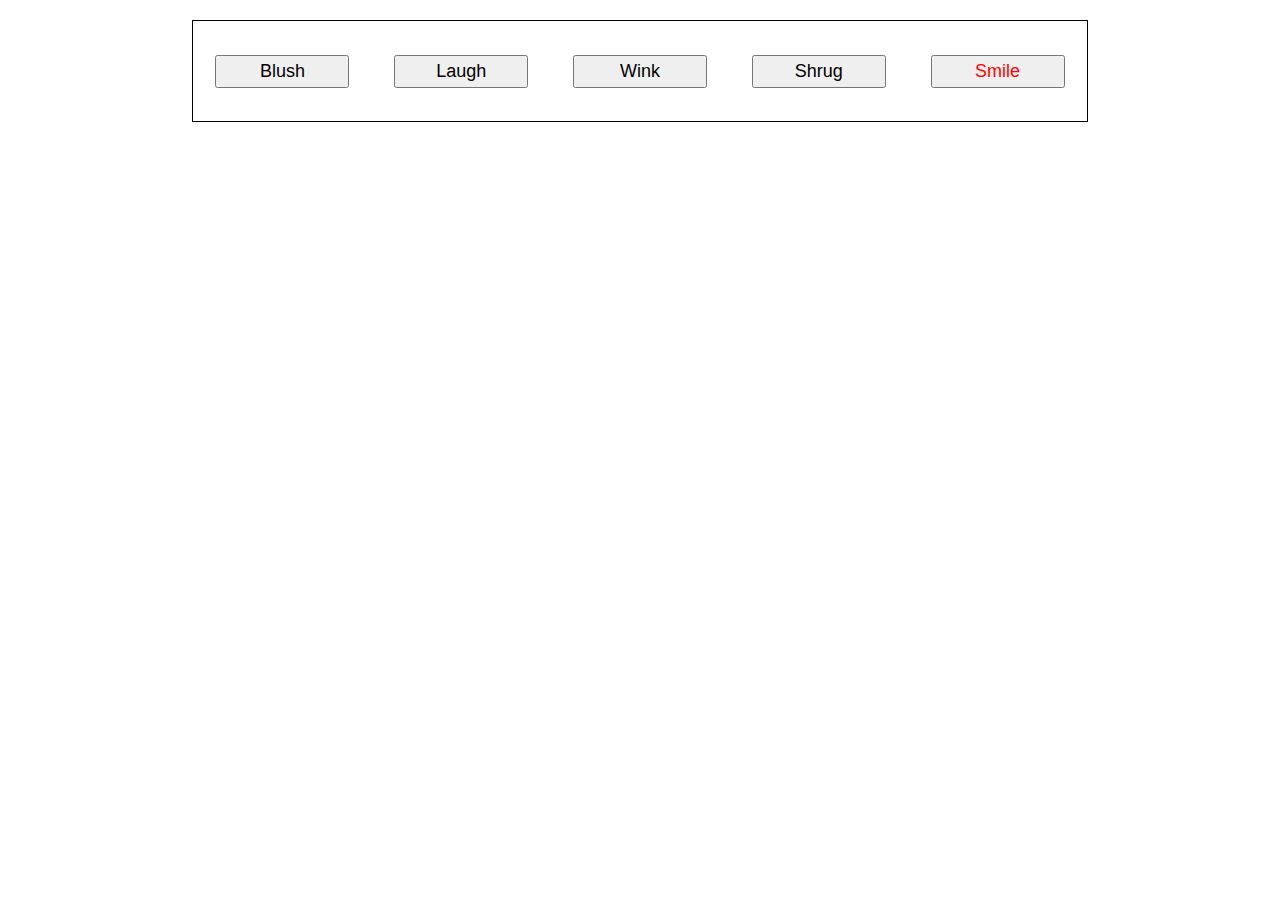
<file: test3.html>
<!DOCTYPE html>
<html>
  <head>
    <meta charset="utf-8">
    <title>Flexbox align 0 — starting code</title>
    <style>
      html {
        font-family: sans-serif;
      }

      body {
        width: 70%;
        max-width: 960px;
        margin: 20px auto;
      }

      button {
        font-size: 18px;
        line-height: 1.5;
        width: 15%;
      }

      div {
        height: 100px;
        border: 1px solid black;
        display: flex;
        align-items: center;
        justify-content:space-around;
      }

      button:first-child {
          color: red;
          order: 1;
      }

      button:last-child {
          order: -1;
      }

      /* Add your flexbox CSS below here */

      
    </style>
  </head>
  <body>
    <div>
      <button>Smile</button>
      <button>Laugh</button>
      <button>Wink</button>
      <button>Shrug</button>
      <button>Blush</button>
    </div>
  </body>
</html>
</file>
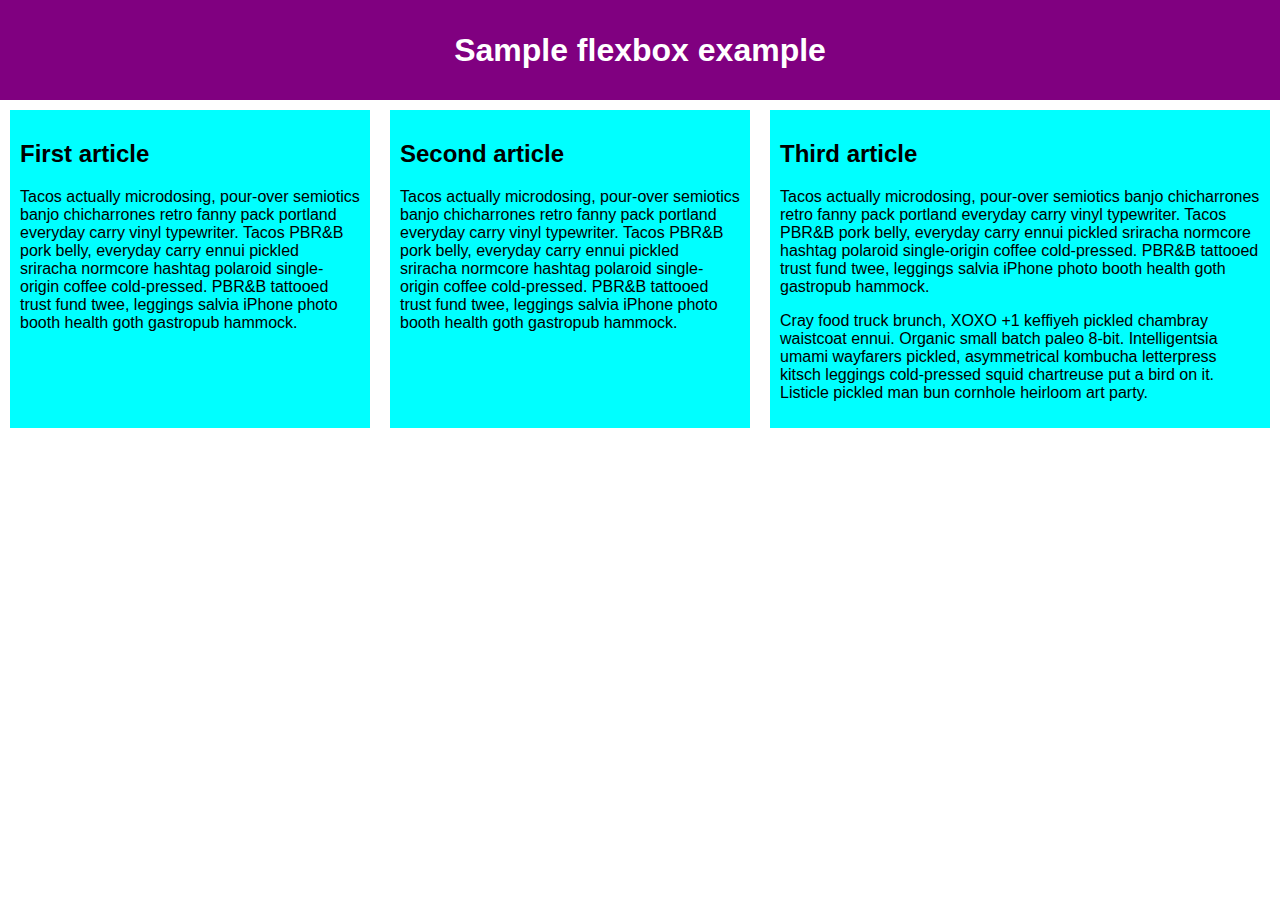
<file: testing.html>
<!DOCTYPE html>
<html>

<head>
    <meta charset="utf-8">
    <title>Flexbox 0 — starting code</title>
    <style>
        html {
            font-family: sans-serif;
        }

        body {
            margin: 0;
        }

        header {
            background: purple;
            height: 100px;
        }

        h1 {
            text-align: center;
            color: white;
            line-height: 100px;
            margin: 0;
        }

        article {
            padding: 10px;
            margin: 10px;
            background: aqua;
        }
         section {
             display: flex;
             
         }
    
    article {
        flex: 1 200px;
    }

    article:nth-of-type(3) {
        flex: 2 200px;
    }

        /* Add your flexbox CSS below here */
    </style>
</head>

<body>
    <header>
        <h1>Sample flexbox example</h1>
    </header>

    <section>
        <article>
            <h2>First article</h2>

            <p>Tacos actually microdosing, pour-over semiotics banjo chicharrones retro fanny pack portland everyday carry vinyl
                typewriter. Tacos PBR&B pork belly, everyday carry ennui pickled sriracha normcore hashtag polaroid single-origin
                coffee cold-pressed. PBR&B tattooed trust fund twee, leggings salvia iPhone photo booth health goth gastropub
                hammock.</p>
        </article>

        <article>
            <h2>Second article</h2>

            <p>Tacos actually microdosing, pour-over semiotics banjo chicharrones retro fanny pack portland everyday carry vinyl
                typewriter. Tacos PBR&B pork belly, everyday carry ennui pickled sriracha normcore hashtag polaroid single-origin
                coffee cold-pressed. PBR&B tattooed trust fund twee, leggings salvia iPhone photo booth health goth gastropub
                hammock.</p>
        </article>

        <article>
            <h2>Third article</h2>

            <p>Tacos actually microdosing, pour-over semiotics banjo chicharrones retro fanny pack portland everyday carry vinyl
                typewriter. Tacos PBR&B pork belly, everyday carry ennui pickled sriracha normcore hashtag polaroid single-origin
                coffee cold-pressed. PBR&B tattooed trust fund twee, leggings salvia iPhone photo booth health goth gastropub
                hammock.</p>

            <p>Cray food truck brunch, XOXO +1 keffiyeh pickled chambray waistcoat ennui. Organic small batch paleo 8-bit. Intelligentsia
                umami wayfarers pickled, asymmetrical kombucha letterpress kitsch leggings cold-pressed squid chartreuse
                put a bird on it. Listicle pickled man bun cornhole heirloom art party.</p>
        </article>
    </section>
</body>

</html>
</file>
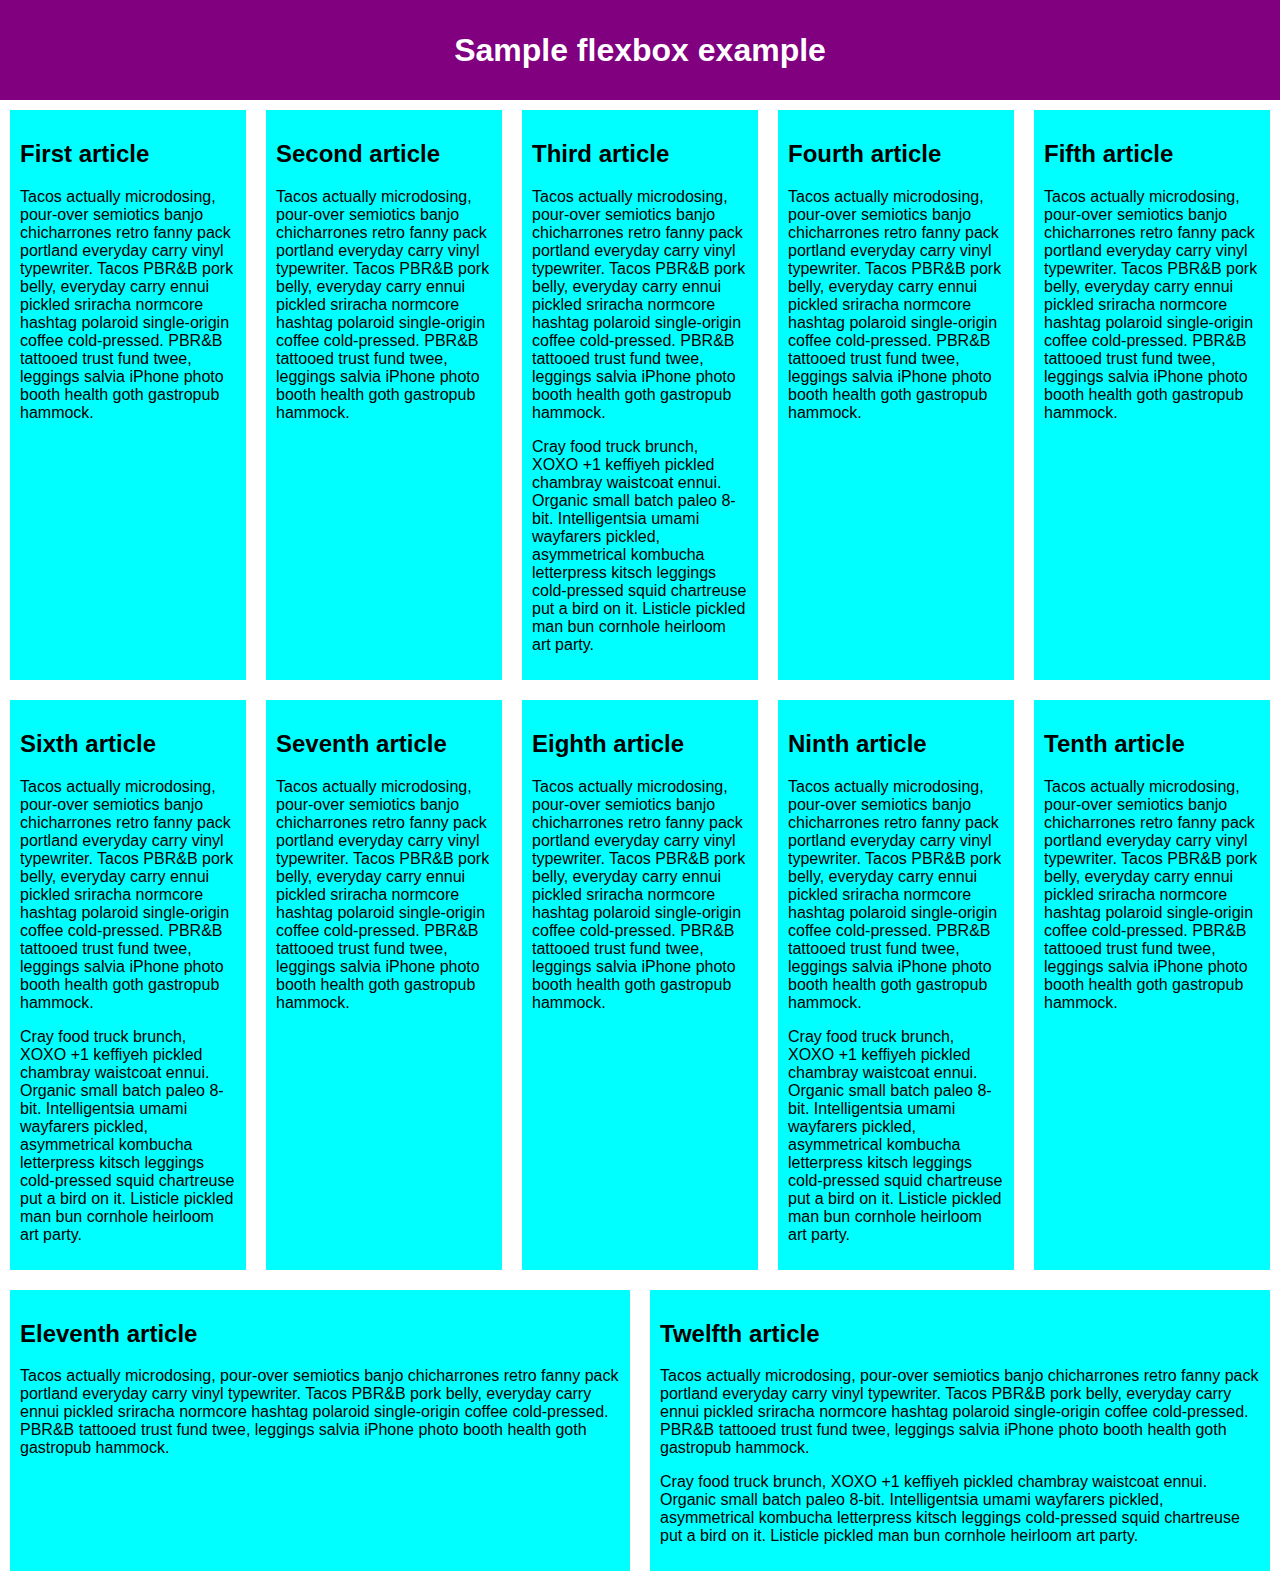
<file: testing1.html>
<!DOCTYPE html>
<html>
  <head>
    <meta charset="utf-8">
    <title>Flexbox wrap 0 — children overflowing</title>
    <style>
      html {
        font-family: sans-serif;
      }

      body {
        margin: 0;
      }

      header {
        background: purple;
        height: 100px;
      }

      h1 {
        text-align: center;
        color: white;
        line-height: 100px;
        margin: 0;
      }

      article {
        padding: 10px;
        margin: 10px;
        background: aqua;
      }

      /* Add your flexbox CSS below here */

      section {
        display: flex;
        flex-flow: row wrap;
      }

      article {
        flex: 200px;
      }

      
    </style>
  </head>
  <body>
    <header>
      <h1>Sample flexbox example</h1>
    </header>

    <section>
      <article>
        <h2>First article</h2>

        <p>Tacos actually microdosing, pour-over semiotics banjo chicharrones retro fanny pack portland everyday carry vinyl typewriter. Tacos PBR&B pork belly, everyday carry ennui pickled sriracha normcore hashtag polaroid single-origin coffee cold-pressed. PBR&B tattooed trust fund twee, leggings salvia iPhone photo booth health goth gastropub hammock.</p>
      </article>

      <article>
        <h2>Second article</h2>

        <p>Tacos actually microdosing, pour-over semiotics banjo chicharrones retro fanny pack portland everyday carry vinyl typewriter. Tacos PBR&B pork belly, everyday carry ennui pickled sriracha normcore hashtag polaroid single-origin coffee cold-pressed. PBR&B tattooed trust fund twee, leggings salvia iPhone photo booth health goth gastropub hammock.</p>
      </article>

      <article>
        <h2>Third article</h2>

        <p>Tacos actually microdosing, pour-over semiotics banjo chicharrones retro fanny pack portland everyday carry vinyl typewriter. Tacos PBR&B pork belly, everyday carry ennui pickled sriracha normcore hashtag polaroid single-origin coffee cold-pressed. PBR&B tattooed trust fund twee, leggings salvia iPhone photo booth health goth gastropub hammock.</p>

        <p>Cray food truck brunch, XOXO +1 keffiyeh pickled chambray waistcoat ennui. Organic small batch paleo 8-bit. Intelligentsia umami wayfarers pickled, asymmetrical kombucha letterpress kitsch leggings cold-pressed squid chartreuse put a bird on it. Listicle pickled man bun cornhole heirloom art party.</p>
      </article>

      <article>
        <h2>Fourth article</h2>

        <p>Tacos actually microdosing, pour-over semiotics banjo chicharrones retro fanny pack portland everyday carry vinyl typewriter. Tacos PBR&B pork belly, everyday carry ennui pickled sriracha normcore hashtag polaroid single-origin coffee cold-pressed. PBR&B tattooed trust fund twee, leggings salvia iPhone photo booth health goth gastropub hammock.</p>
      </article>

      <article>
        <h2>Fifth article</h2>

        <p>Tacos actually microdosing, pour-over semiotics banjo chicharrones retro fanny pack portland everyday carry vinyl typewriter. Tacos PBR&B pork belly, everyday carry ennui pickled sriracha normcore hashtag polaroid single-origin coffee cold-pressed. PBR&B tattooed trust fund twee, leggings salvia iPhone photo booth health goth gastropub hammock.</p>
      </article>

      <article>
        <h2>Sixth article</h2>

        <p>Tacos actually microdosing, pour-over semiotics banjo chicharrones retro fanny pack portland everyday carry vinyl typewriter. Tacos PBR&B pork belly, everyday carry ennui pickled sriracha normcore hashtag polaroid single-origin coffee cold-pressed. PBR&B tattooed trust fund twee, leggings salvia iPhone photo booth health goth gastropub hammock.</p>

        <p>Cray food truck brunch, XOXO +1 keffiyeh pickled chambray waistcoat ennui. Organic small batch paleo 8-bit. Intelligentsia umami wayfarers pickled, asymmetrical kombucha letterpress kitsch leggings cold-pressed squid chartreuse put a bird on it. Listicle pickled man bun cornhole heirloom art party.</p>
      </article>

      <article>
        <h2>Seventh article</h2>

        <p>Tacos actually microdosing, pour-over semiotics banjo chicharrones retro fanny pack portland everyday carry vinyl typewriter. Tacos PBR&B pork belly, everyday carry ennui pickled sriracha normcore hashtag polaroid single-origin coffee cold-pressed. PBR&B tattooed trust fund twee, leggings salvia iPhone photo booth health goth gastropub hammock.</p>
      </article>

      <article>
        <h2>Eighth article</h2>

        <p>Tacos actually microdosing, pour-over semiotics banjo chicharrones retro fanny pack portland everyday carry vinyl typewriter. Tacos PBR&B pork belly, everyday carry ennui pickled sriracha normcore hashtag polaroid single-origin coffee cold-pressed. PBR&B tattooed trust fund twee, leggings salvia iPhone photo booth health goth gastropub hammock.</p>
      </article>

      <article>
        <h2>Ninth article</h2>

        <p>Tacos actually microdosing, pour-over semiotics banjo chicharrones retro fanny pack portland everyday carry vinyl typewriter. Tacos PBR&B pork belly, everyday carry ennui pickled sriracha normcore hashtag polaroid single-origin coffee cold-pressed. PBR&B tattooed trust fund twee, leggings salvia iPhone photo booth health goth gastropub hammock.</p>

        <p>Cray food truck brunch, XOXO +1 keffiyeh pickled chambray waistcoat ennui. Organic small batch paleo 8-bit. Intelligentsia umami wayfarers pickled, asymmetrical kombucha letterpress kitsch leggings cold-pressed squid chartreuse put a bird on it. Listicle pickled man bun cornhole heirloom art party.</p>
      </article>

      <article>
        <h2>Tenth article</h2>

        <p>Tacos actually microdosing, pour-over semiotics banjo chicharrones retro fanny pack portland everyday carry vinyl typewriter. Tacos PBR&B pork belly, everyday carry ennui pickled sriracha normcore hashtag polaroid single-origin coffee cold-pressed. PBR&B tattooed trust fund twee, leggings salvia iPhone photo booth health goth gastropub hammock.</p>
      </article>

      <article>
        <h2>Eleventh article</h2>

        <p>Tacos actually microdosing, pour-over semiotics banjo chicharrones retro fanny pack portland everyday carry vinyl typewriter. Tacos PBR&B pork belly, everyday carry ennui pickled sriracha normcore hashtag polaroid single-origin coffee cold-pressed. PBR&B tattooed trust fund twee, leggings salvia iPhone photo booth health goth gastropub hammock.</p>
      </article>

      <article>
        <h2>Twelfth article</h2>

        <p>Tacos actually microdosing, pour-over semiotics banjo chicharrones retro fanny pack portland everyday carry vinyl typewriter. Tacos PBR&B pork belly, everyday carry ennui pickled sriracha normcore hashtag polaroid single-origin coffee cold-pressed. PBR&B tattooed trust fund twee, leggings salvia iPhone photo booth health goth gastropub hammock.</p>

        <p>Cray food truck brunch, XOXO +1 keffiyeh pickled chambray waistcoat ennui. Organic small batch paleo 8-bit. Intelligentsia umami wayfarers pickled, asymmetrical kombucha letterpress kitsch leggings cold-pressed squid chartreuse put a bird on it. Listicle pickled man bun cornhole heirloom art party.</p>
      </article>
    </section>
  </body>
</html>
</file>
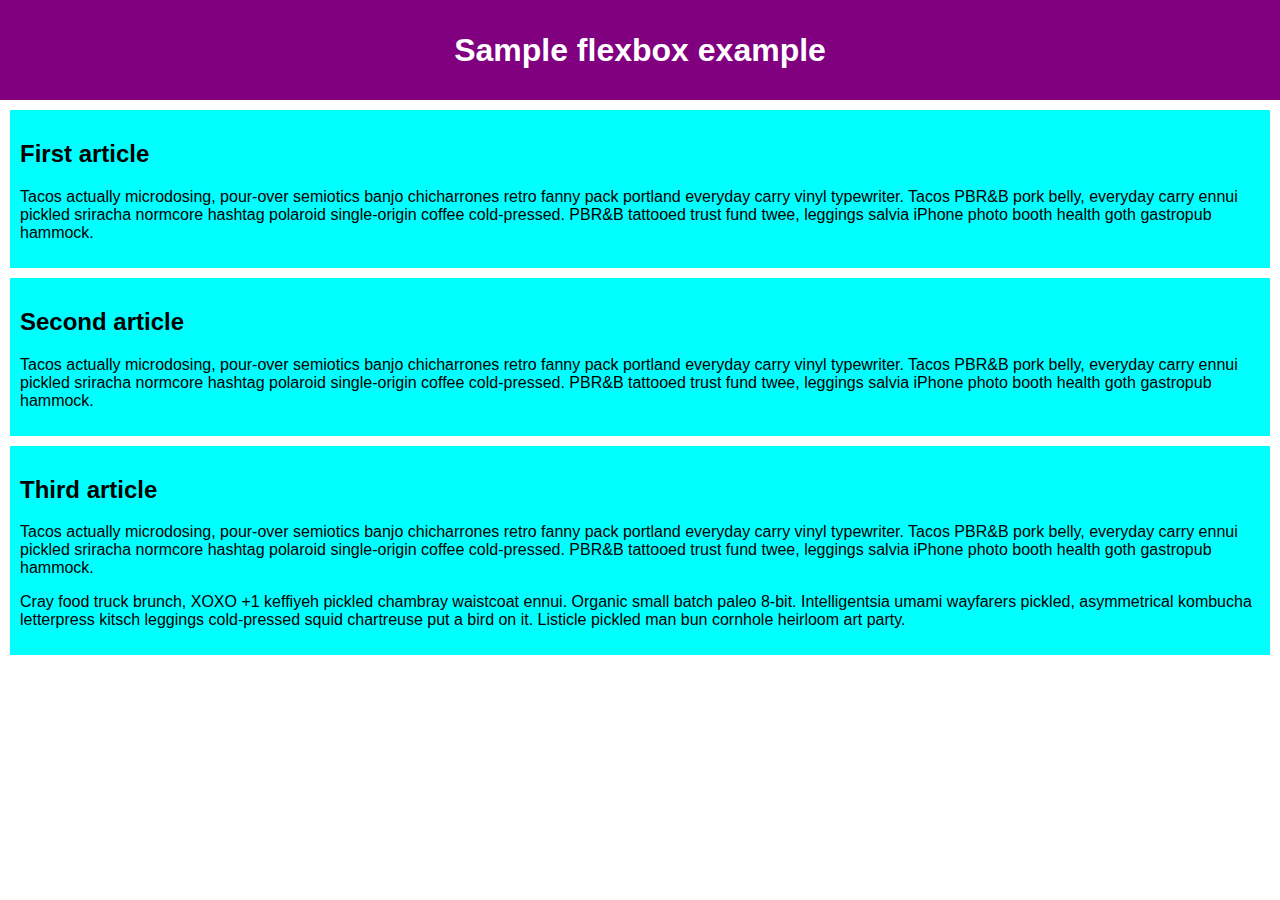
<file: Untitled-1.html>
<!DOCTYPE html>
<html>

<head>
    <meta charset="utf-8">
    <title>Flexbox 0 — starting code</title>
    <style>
        html {
            font-family: sans-serif;
        }

        body {
            margin: 0;
        }

        header {
            background: purple;
            height: 100px;
        }

        h1 {
            text-align: center;
            color: white;
            line-height: 100px;
            margin: 0;
        }

        article {
            padding: 10px;
            margin: 10px;
            background: aqua;
        }

        /* Add your flexbox CSS below here */
    </style>
</head>

<body>
    <header>
        <h1>Sample flexbox example</h1>
    </header>

    <section>
        <article>
            <h2>First article</h2>

            <p>Tacos actually microdosing, pour-over semiotics banjo chicharrones retro fanny pack portland everyday carry vinyl
                typewriter. Tacos PBR&B pork belly, everyday carry ennui pickled sriracha normcore hashtag polaroid single-origin
                coffee cold-pressed. PBR&B tattooed trust fund twee, leggings salvia iPhone photo booth health goth gastropub
                hammock.</p>
        </article>

        <article>
            <h2>Second article</h2>

            <p>Tacos actually microdosing, pour-over semiotics banjo chicharrones retro fanny pack portland everyday carry vinyl
                typewriter. Tacos PBR&B pork belly, everyday carry ennui pickled sriracha normcore hashtag polaroid single-origin
                coffee cold-pressed. PBR&B tattooed trust fund twee, leggings salvia iPhone photo booth health goth gastropub
                hammock.</p>
        </article>

        <article>
            <h2>Third article</h2>

            <p>Tacos actually microdosing, pour-over semiotics banjo chicharrones retro fanny pack portland everyday carry vinyl
                typewriter. Tacos PBR&B pork belly, everyday carry ennui pickled sriracha normcore hashtag polaroid single-origin
                coffee cold-pressed. PBR&B tattooed trust fund twee, leggings salvia iPhone photo booth health goth gastropub
                hammock.</p>

            <p>Cray food truck brunch, XOXO +1 keffiyeh pickled chambray waistcoat ennui. Organic small batch paleo 8-bit. Intelligentsia
                umami wayfarers pickled, asymmetrical kombucha letterpress kitsch leggings cold-pressed squid chartreuse
                put a bird on it. Listicle pickled man bun cornhole heirloom art party.</p>
        </article>
    </section>
</body>

</html>
</file>
